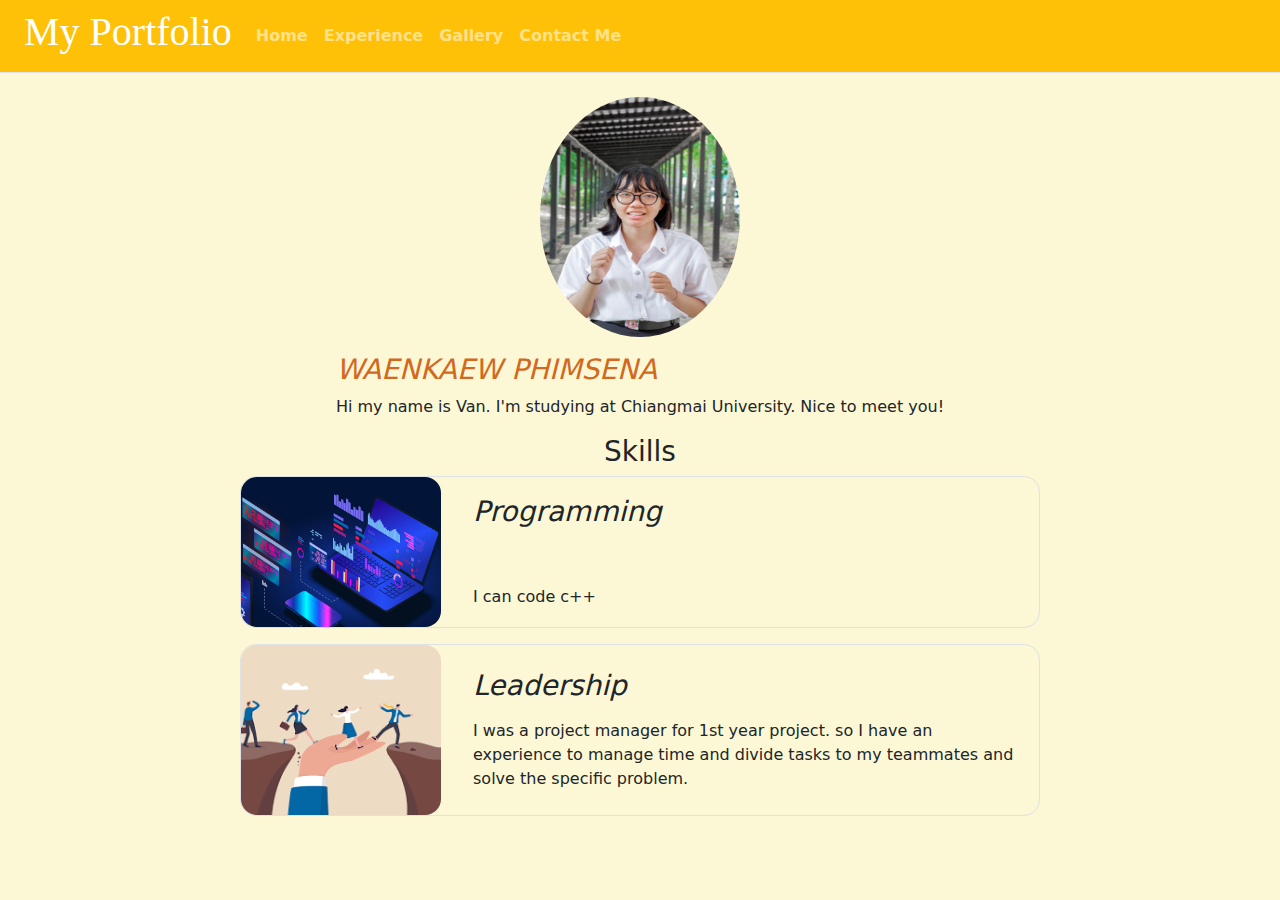
<file: index.html>
<!DOCTYPE html>
<html lang="en">
  <head>
    <meta charset="UTF-8" />
    <meta name="viewport" content="width=device-width, initial-scale=1.0" />
    <link rel="stylesheet" href="style.css" />
    <link href="https://cdn.jsdelivr.net/npm/bootstrap@5.2.3/dist/css/bootstrap.min.css" rel="stylesheet">
    <script scr="https://cdn.jsdelivr.net/npm/bootstrap@5.2.3/dist/js/bootstrap.bundle.min.js"></script>
    <title>My Portfolio</title>
  </head>
  <body style="background-color: rgb(252, 248, 213)">
    <div class="d-flex border-bottom gap-3 align-items-center p-2 px-4 bg-warning text-white fw-bold">
    <h1 style="font-family :Arial Black;">My Portfolio</h1>
    <nav class="navbar navbar-expand-sm bg-warning navbar-dark">
      <ul class="navbar-nav">
        <li class="nav-item">
          <a href="index.html" class="nav-link d-none d-md-block"> Home</a> 
        </li>
        <li class="nav-item">
          <a href="exp.html" class="nav-link d-none d-md-block"> Experience</a> 
        </li>
        <li class="nav-item">
          <a href="gallery.html" class="nav-link d-none d-md-block"> Gallery</a> 
        </li>
        <li class="nav-item">
          <a href="contact.html" class="nav-link d-none d-md-block"> Contact Me </a>
        </li>
      </ul>
    </nav>
    </div>
    <br />
    <div class="d-flex gap-3 align-items-center justify-content-center mx-auto flex-wrap" style="max-width: 800px;">
    <img
      src="img/S__4218914.jpg"
      height="240px"
      width="200px"
      class="rounded-circle d-block"
    />
    <div class="d-none d-sm-block">
    <h3 style="color: chocolate; text-align: left;">WAENKAEW PHIMSENA</h3>
      <p>
        Hi my name is Van. I'm studying at Chiangmai University. Nice to meet
        you!<br />
      </p>
    </div>
    </div>
    <div class="d-sm-none text-center my-3">
      <h2 style="color: chocolate; font-style: italic;" >WAENKAEW PHIMSENA</h3>
    </div>
      <h3 style="font-style: normal;">Skills</h3>
      <div class="border rounded-4 mx-auto" style="max-width: 50rem;" >
        <div class="flex-container">
        <div class="programming d-flex gap-3 align-items-center">
          <img src="img/SUB_CodingProgramming_Hero.jpg" width="200px" height="150px"  class="rounded-4 d-none d-sm-block" style="object-fit: cover;" />
          <div>
          <h3 class="skill-header m-3">Programming</h3><br />
          <p class="m-3">I can code c++</p>
          </div>
        </div>
      </div>
    </div>
      </body>
      <div class="border rounded-4 mt-3 mx-auto" style="max-width: 50rem;" >
        <div class="flex-container">
        <div class="leadership d-flex gap-3 align-items-center">
          <img src="img/Unknown.png" width="200px" height="170px"  class="rounded-4 d-none d-sm-block" style="object-fit: cover;" />
          <div>
            <h3 class="skill-header m-3">Leadership</h3>
            <p class="m-3">
              I was a project manager for 1st year project. so I have an experience
              to manage time and divide tasks to my teammates and solve the specific
              problem.
            </p>
          </div>
        </div>
      </div>
      </div>
  </body>
</html>
</file>
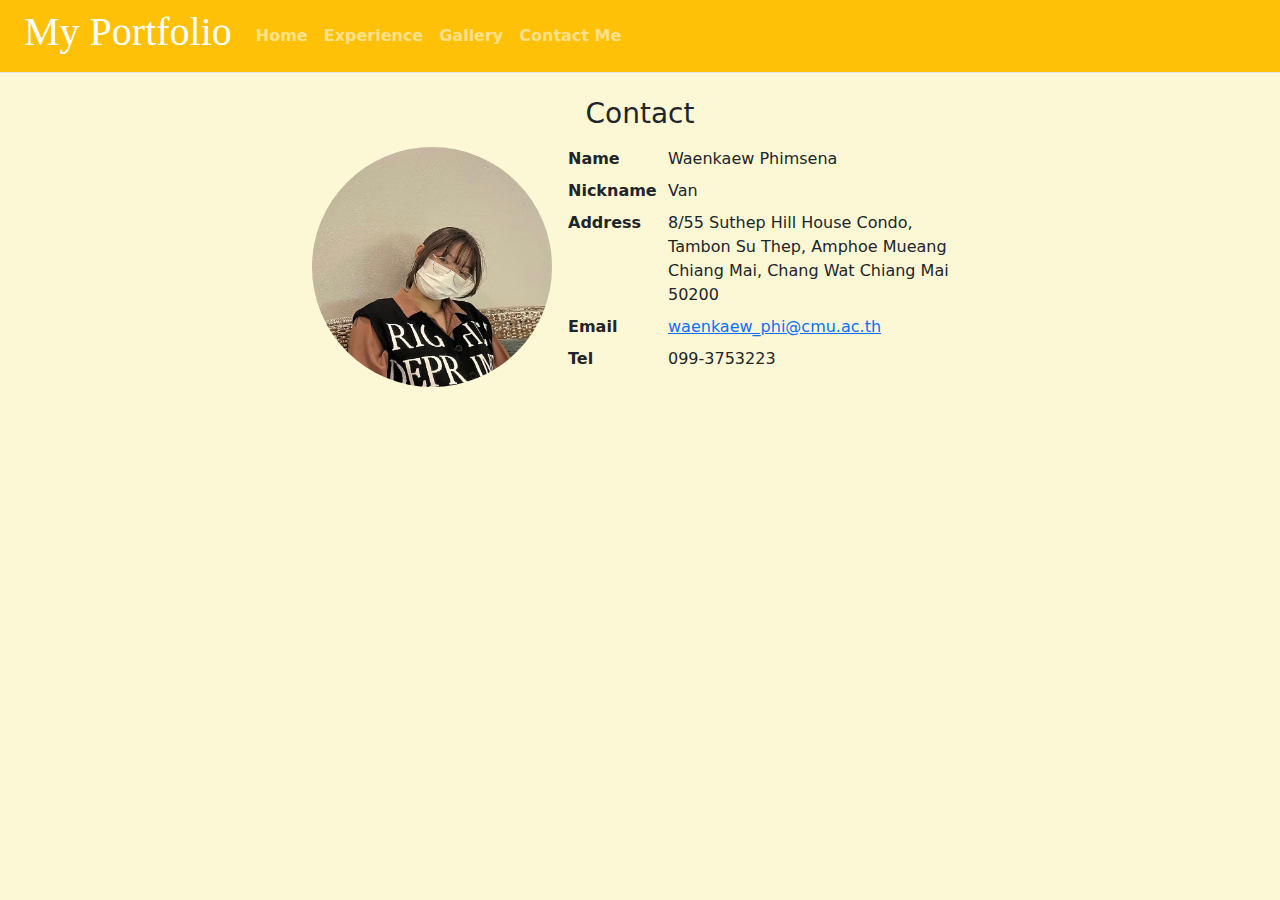
<file: contact.html>
<!DOCTYPE html>
<html lang="en">
  <head>
    <meta charset="UTF-8" />
    <meta name="viewport" content="width=device-width, initial-scale=1.0" />
    <link rel="stylesheet" href="style.css" />
    <link href="https://cdn.jsdelivr.net/npm/bootstrap@5.2.3/dist/css/bootstrap.min.css" rel="stylesheet">
    <script scr="https://cdn.jsdelivr.net/npm/bootstrap@5.2.3/dist/js/bootstrap.bundle.min.js"></script>
    <title>My Portfolio</title>
  </head>
  <body style="background-color: rgb(252, 248, 213)">
    <div class="d-flex border-bottom gap-3 align-items-center p-2 px-4 bg-warning text-white fw-bold">
      <h1 style="font-family :Arial Black;">My Portfolio</h1>
      <nav class="navbar navbar-expand-sm bg-warning navbar-dark">
        <ul class="navbar-nav">
          <li class="nav-item">
            <a href="index.html" class="nav-link d-none d-md-block"> Home</a> 
          </li>
          <li class="nav-item">
            <a href="exp.html" class="nav-link d-none d-md-block"> Experience</a> 
          </li>
          <li class="nav-item">
            <a href="gallery.html" class="nav-link d-none d-md-block"> Gallery</a> 
          </li>
          <li class="nav-item">
            <a href="contact.html" class="nav-link d-none d-md-block"> Contact Me </a>
          </li>
        </ul>
      </nav>
      </div>
    <br />
    <h3 style="font-style: normal;">Contact</h3>
    <div class="d-flex gap-3 align-items-center justify-content-center mx-auto mt-3 flex-wrap">
      <img
        src="img/IMG_2899.jpg"
        height="240px"
        width="240px"
        class="rounded-circle d-block"
      />
      <div class="vstack gap-2" style="max-width: 400px;">
        <div class="d-flex">
          <div style="min-width: 100px;" class="fw-bold">Name</div>
          <span>Waenkaew Phimsena</span>
        </div>
        <div class="d-flex">
          <div style="min-width: 100px;" class="fw-bold">Nickname</div>
          <span>Van</span>
        </div>
        <div class="d-flex">
          <div style="min-width: 100px;" class="fw-bold">Address</div>
          <span>8/55 Suthep Hill House Condo, Tambon Su Thep, Amphoe Mueang Chiang Mai, Chang Wat Chiang Mai 50200</span>
        </div>
        <div class="d-flex">
          <div style="min-width: 100px;" class="fw-bold">Email</div>
          <a href="mailto:wankaew_phi@cmu.ac.th">waenkaew_phi@cmu.ac.th</a>
        </div>
        <div class="d-flex">
          <div style="min-width: 100px;" class="fw-bold">Tel</div>
          <span>099-3753223</span>
        </div>
      </div>
      </div>
  </body>
</html>
</file>
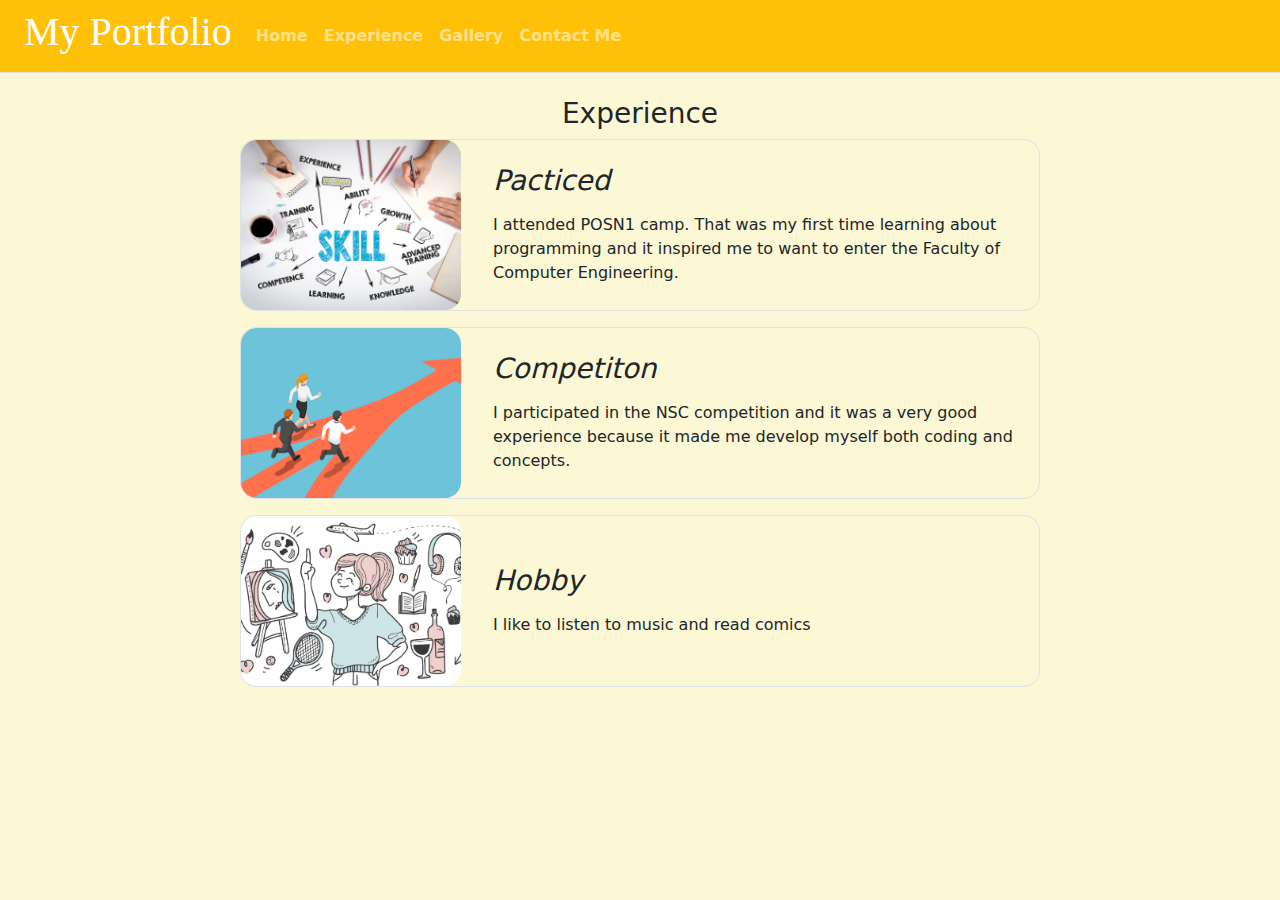
<file: exp.html>
<!DOCTYPE html>
<html lang="en">
  <head>
    <meta charset="UTF-8" />
    <meta name="viewport" content="width=device-width, initial-scale=1.0" />
    <link rel="stylesheet" href="style.css" />
    <link href="https://cdn.jsdelivr.net/npm/bootstrap@5.2.3/dist/css/bootstrap.min.css" rel="stylesheet">
    <script scr="https://cdn.jsdelivr.net/npm/bootstrap@5.2.3/dist/js/bootstrap.bundle.min.js"></script>
    <title>My Portfolio</title>
  </head>
  <body style="background-color: rgb(252, 248, 213)">
    <div class="d-flex border-bottom gap-3 align-items-center p-2 px-4 bg-warning text-white fw-bold">
      <h1 style="font-family :Arial Black;">My Portfolio</h1>
      <nav class="navbar navbar-expand-sm bg-warning navbar-dark">
        <ul class="navbar-nav">
          <li class="nav-item">
            <a href="index.html" class="nav-link d-none d-md-block"> Home</a> 
          </li>
          <li class="nav-item">
            <a href="exp.html" class="nav-link d-none d-md-block"> Experience</a> 
          </li>
          <li class="nav-item">
            <a href="gallery.html" class="nav-link d-none d-md-block"> Gallery</a> 
          </li>
          <li class="nav-item">
            <a href="contact.html" class="nav-link d-none d-md-block"> Contact Me </a>
          </li>
        </ul>
      </nav>
      </div>
    <br />
    <h3 style="font-style: normal;">Experience</h3>
      <div class="border rounded-4 mx-auto" style="max-width: 50rem;">
        <div class="flex-container">
        <div class="pacticed d-flex gap-3 align-items-center">
          <img src="img/360_F_131969925_4npM7jqii8Dlo76mRROdD0r285Oojc8d.jpg" width="220px" height="170px" class="rounded-4 d-none d-sm-block" style="object-fit: cover;" />
           <div> 
            <h3 class="skill-header m-3">Pacticed</h3>
            <p class="m-3">
              I attended POSN1 camp. 
              That was my first time learning about programming and it inspired me to want to enter the Faculty of Computer Engineering.
            </p>
          </div>
          </div>
        </div>
      </div>
      <div class="border rounded-4 mx-auto mt-3" style="max-width: 50rem;">
        <div class="flex-container">
        <div class="pacticed d-flex gap-3 align-items-center">
          <img src="img/images-1.png" width="220px" height="170px" class="rounded-4 d-none d-sm-block" style="object-fit: cover;" />
          <div>
            <h3 class="skill-header m-3">Competiton</h3>
            <p class="m-3">
              I participated in the NSC competition and it was a very good experience because it made me develop myself both coding and concepts.
            </p>
          </div>
          </div>
        </div>
      </div>
      <div class="border rounded-4 mx-auto mt-3" style="max-width: 50rem;">
        <div class="flex-container">
        <div class="pacticed d-flex gap-3 align-items-center">
          <img src="img/is-reading-a-hobby-scaled.webp" width="220px" height="170px" class="rounded-4 d-none d-sm-block" style="object-fit: cover;" />
          <div>
            <h3 class="skill-header m-3">Hobby</h3>
            <p class="m-3">
              I like to listen to music and read comics
            </p>
          </div>
          </div>
        </div>
      </div>
  </body>
</html>
</file>
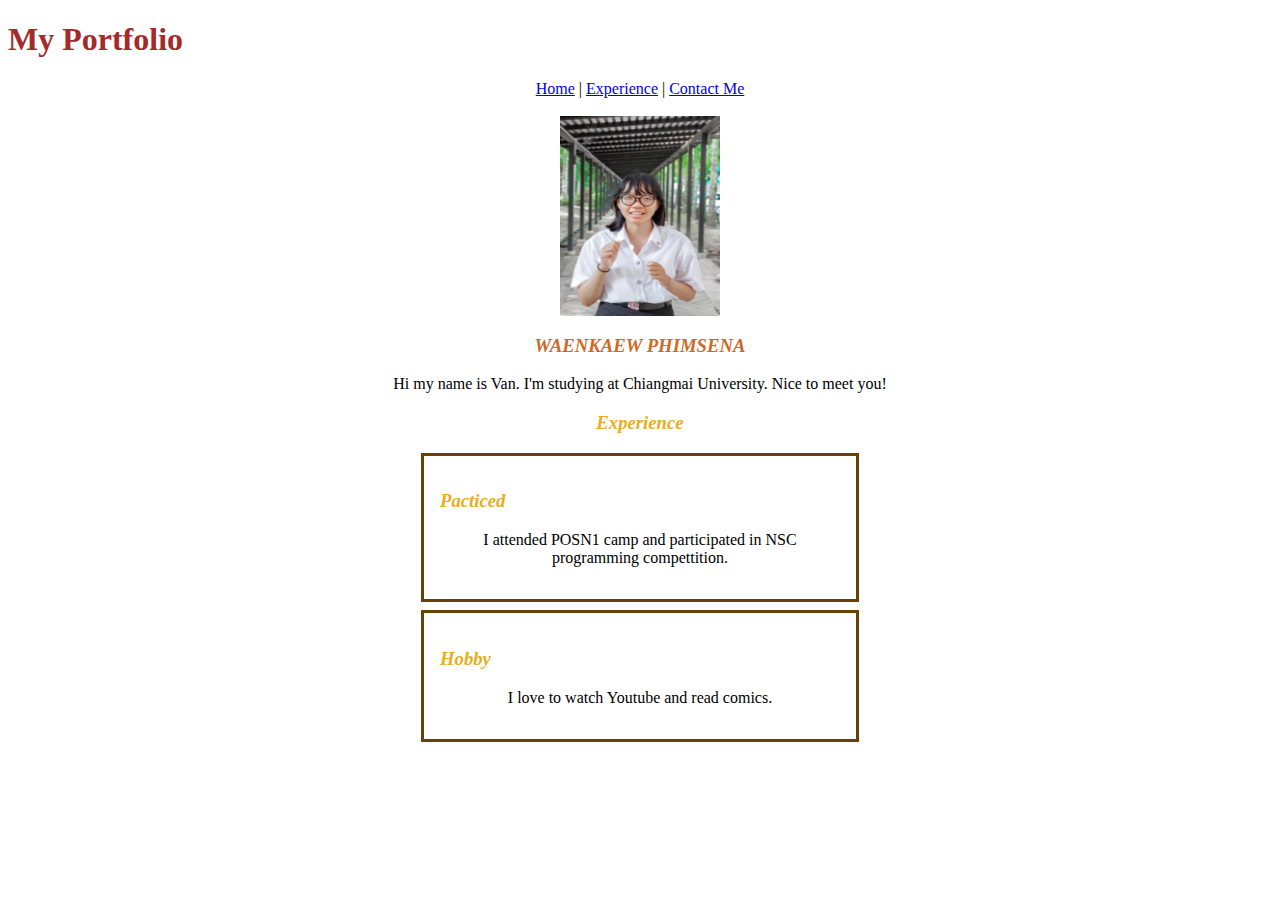
<file: Experience.html>
<!DOCTYPE html>
<html lang="en">
  <head>
    <meta charset="UTF-8" />
    <meta name="viewport" content="width=device-width, initial-scale=1.0" />
    <link rel="stylesheet" href="style.css" />
    <title>My Portfolio</title>
  </head>
  <body>
    <h1>My Portfolio</h1>
    <center>
      <a href="/index.html">Home</a> |
      <a href="/Experience.html">Experience</a> |
      <a href="/contact.html"> Contact Me</a>
    </center>
    <br />
    <img
      src="img/S__4218914.jpg"
      height="200px"
      width="160px"
      style="margin-left: auto; display: block; margin-right: auto"
    />
    <h3 style="color: chocolate">WAENKAEW PHIMSENA</h3>
    <center>
      <p>
        Hi my name is Van. I'm studying at Chiangmai University. Nice to meet
        you!<br />
      </p>
      <h3>Experience</h3>
      <div class="skill-container">
        <h3 class="skill-header">Pacticed</h3>
        <p>
          I attended POSN1 camp and participated in NSC programming
          compettition.
        </p>
      </div>
      <div class="skill-container">
        <h3 class="skill-header">Hobby</h3>
        <p>I love to watch Youtube and read comics.</p>
      </div>
    </center>
  </body>
</html>
</file>
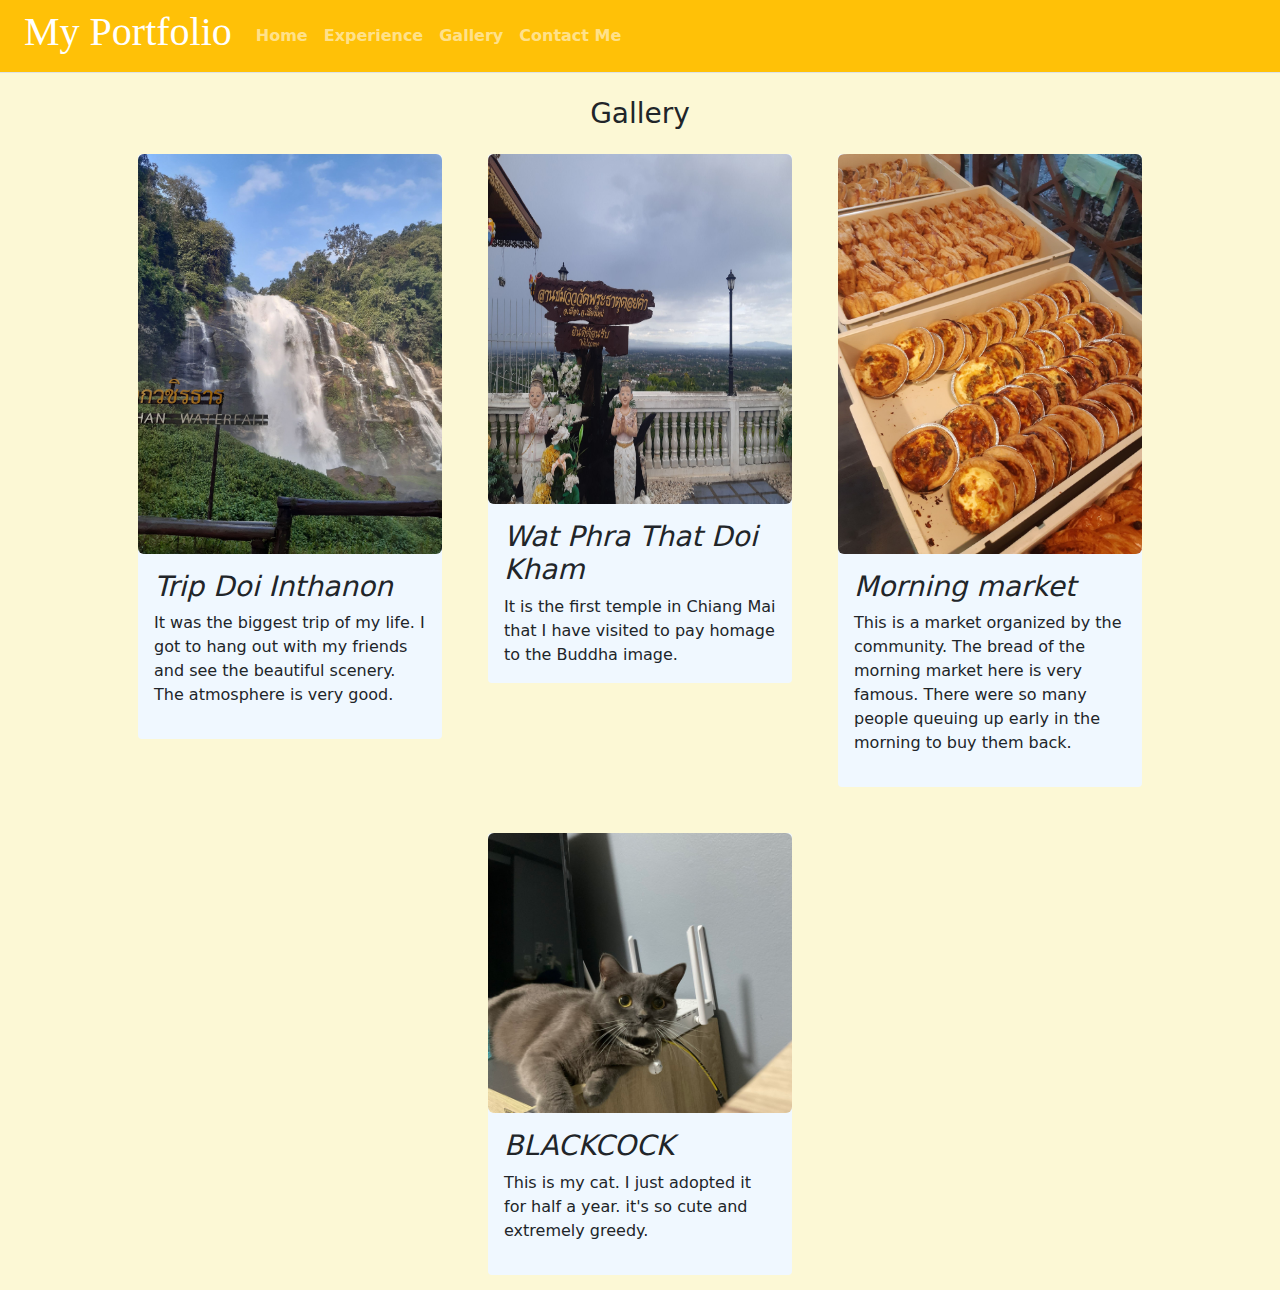
<file: gallery.html>
<!DOCTYPE html>
<html lang="en">
  <head>
    <meta charset="UTF-8" />
    <meta name="viewport" content="width=device-width, initial-scale=1.0" />
    <link rel="stylesheet" href="style.css" />
    <link href="https://cdn.jsdelivr.net/npm/bootstrap@5.2.3/dist/css/bootstrap.min.css" rel="stylesheet">
    <script scr="https://cdn.jsdelivr.net/npm/bootstrap@5.2.3/dist/js/bootstrap.bundle.min.js"></script>
    <title>My Portfolio</title>
  </head>
  <body style="background-color: rgb(252, 248, 213)">
    <div class="d-flex border-bottom gap-3 align-items-center p-2 px-4 bg-warning text-white fw-bold">
    <h1 style="font-family :Arial Black;">My Portfolio</h1>
    <nav class="navbar navbar-expand-sm bg-warning navbar-dark">
      <ul class="navbar-nav">
        <li class="nav-item">
          <a href="index.html" class="nav-link d-none d-md-block"> Home</a> 
        </li>
        <li class="nav-item">
          <a href="exp.html" class="nav-link d-none d-md-block"> Experience</a> 
        </li>
        <li class="nav-item">
          <a href="gallery.html" class="nav-link d-none d-md-block"> Gallery</a> 
        </li>
        <li class="nav-item">
          <a href="contact.html" class="nav-link d-none d-md-block"> Contact Me </a>
        </li>
      </ul>
    </nav>
    </div>
    <br />
    <h3 style="font-style: normal;">Gallery</h3>
    <div class="d-flex gap-3 align-items-start justify-content-center flex-wrap ">
      <div class="content" style="max-width: 19rem;">
        <img src="img/IMG_2890.JPG" width="300px" height="400px" class="content-img rounded-2" />
        <div class="content-body">
          <h3 class="skill-header">Trip Doi Inthanon</h3>
          <p>
            It was the biggest trip of my life. I got to hang out with my friends and see the beautiful scenery. The atmosphere is very good.</p>
        </div>
      </div>
      <div class="content" style="max-width: 19rem;">
        <img src="img/IMG_2893.JPG" width="400px" height="350px" class="content-img rounded-2" />
        <div class="content-body">
          <h3 class="skill-header title">Wat Phra That Doi Kham</h3>
          <p class="text">It is the first temple in Chiang Mai that I have visited to pay homage to the Buddha image.</p>
        </div>
      </div>
      <div class="content" style="max-width: 19rem;">
        <img src="img/IMG_2902.JPG" width="300px" height="400px" class="content-img rounded-2" />
        <div class="content-body">
          <h3 class="skill-header">Morning market</h3>
          <p>
            This is a market organized by the community. The bread of the morning market here is very famous. There were so many people queuing up early in the morning to buy them back.
          </p>
        </div>
      </div>
      <div class="content" style="max-width: 19rem;">
        <img src="img/IMG_2908.JPG" width="300px" height="280px" class="content-img rounded-2" />
        <div class="content-body">
          <h3 class="skill-header">BLACKCOCK</h3>
          <p>This is my cat. I just adopted it for half a year. it's so cute and extremely greedy.</p>
        </div>
      </div>
    </div>
  </body>
</html>
</file>
<file: style.css>
h3 {
  text-align: center;
  color: rgb(232, 173, 35);
  font-style: italic;
}

.skill-header {
  text-align: left;
}

.skill-container {
  border: solid rgb(104, 65, 7);
  width: 400px;
  margin-left: auto;
  margin-right: auto;
  padding: 16px;
  margin-bottom: 8px;
}

h1 {
  color: brown;
  font-style: normal;
}

.flex-container {
  display: flex;
  flex-direction: column;
}


@media screen and (min-width:800px){
    .flex-container {
    flex-direction: row;
  }
}

@media screen and (min-width:800px){
    .programming {
    flex-grow: 1;
    order: 1;
  }

  .leadership {
    flex-grow: 1;
    order: 2;
  }
  .pacticed {
    flex-grow: 1;
    order: 1;
  }

  .competition {
    flex-grow: 1;
    order: 2;
  }

  .hobby {
    flex-grow: 1;
    order: 3;
  }

}

.content {
  display: flex;
  flex-direction: column;
  border: 1px;
  border-radius: 0.25rem;
  margin: 15px;
  background-color: aliceblue;
  position: relative;
  word-wrap: break-word;
}


.content-img {
  border-top-left-radius: calc(0.25rem-1px);
  border-top-right-radius: calc(0.25rem-1px);
  width: 100%;
}

.img {
  border-top-left-radius: calc(0.25rem-1px);
  border-top-right-radius: calc(0.25rem-1px);
}

.content-body {
  flex: auto;
  padding: 1rem;
}

.title {
  margin-bottom: 0.5 rem;
}

.text:last-child {
  margin-bottom: 0;
}
</file>
